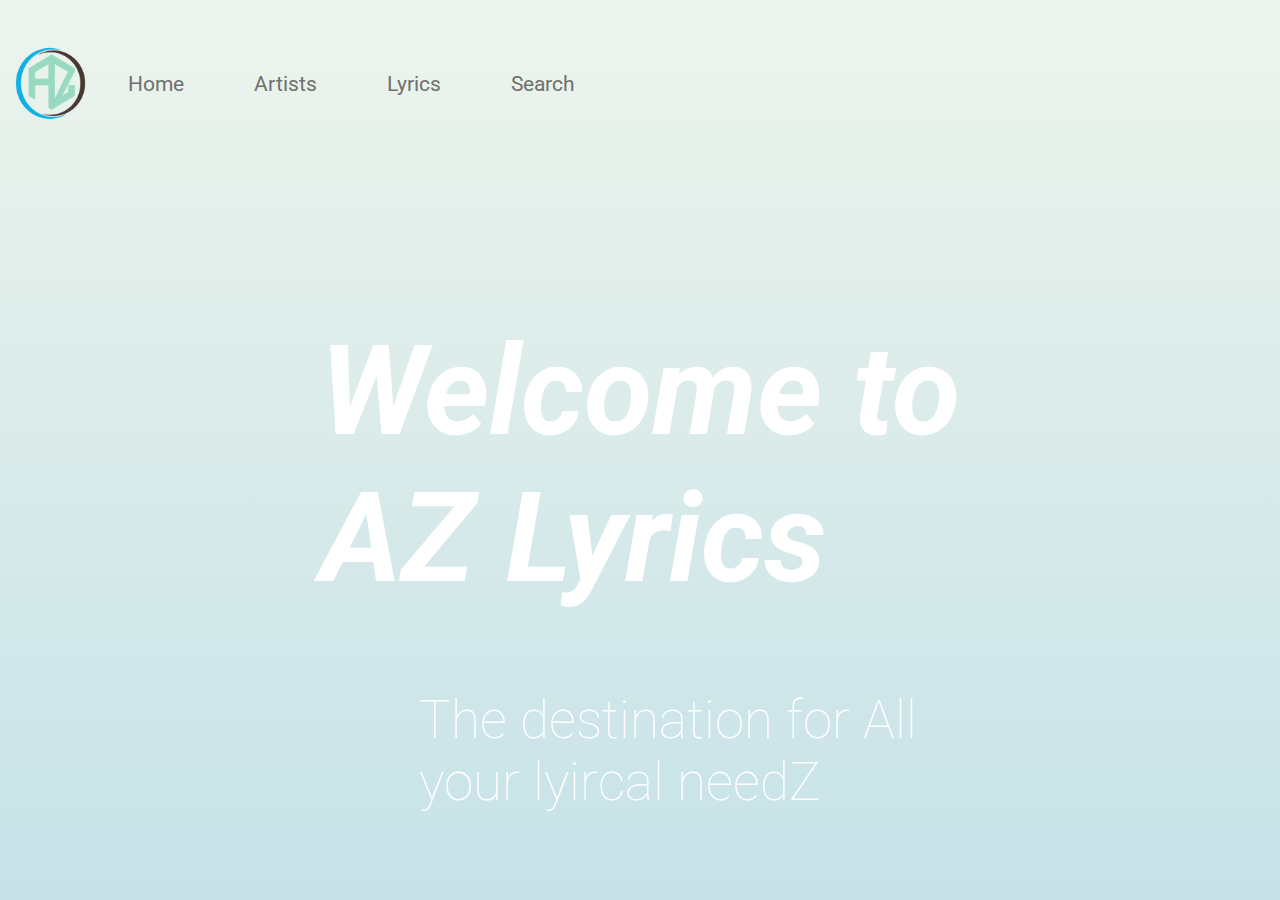
<file: index.html>
<html>
	<head>
		<title>AZ Lyrics Home Page</title>
		<link href="https://fonts.googleapis.com/css?family=Roboto" rel="stylesheet">
		<link rel="stylesheet" type="text/css" 
			href="assets/styles/main.css">
		<link rel="stylesheet" type="text/css" 
		href="assets/styles/index.css">
	</head>
<body>
	<nav>
		<div id="logo">
			<a href="index.html">
				<img src="assets/icon/logo.png" 
				alt="AZlogo" 
				style="width:75px;height:75px;border:0;"/>
			</a>
		</div>
		<div id="Top-Bar">
			<a id="option" href="index.html">Home</a>
			<a id="option" href="artists.html">Artists</a>
			<a id="option" href="lyrics.html">Lyrics</a>
			<a id="option" href="search.html">Search</a>
		</div>
	</nav>
	<div id="Title">
		<p>Welcome to <br>
			AZ Lyrics</p>
	</div>
	<div id="Slogan">
		<p>The destination for All<br>
			your lyircal needZ</p>
	</div>
	<!-- <div>
		<a href="index.html#topartist">
			<img src="assets/icon/arrow.png"></a>
	</div> -->
</body>
</html>
</file>
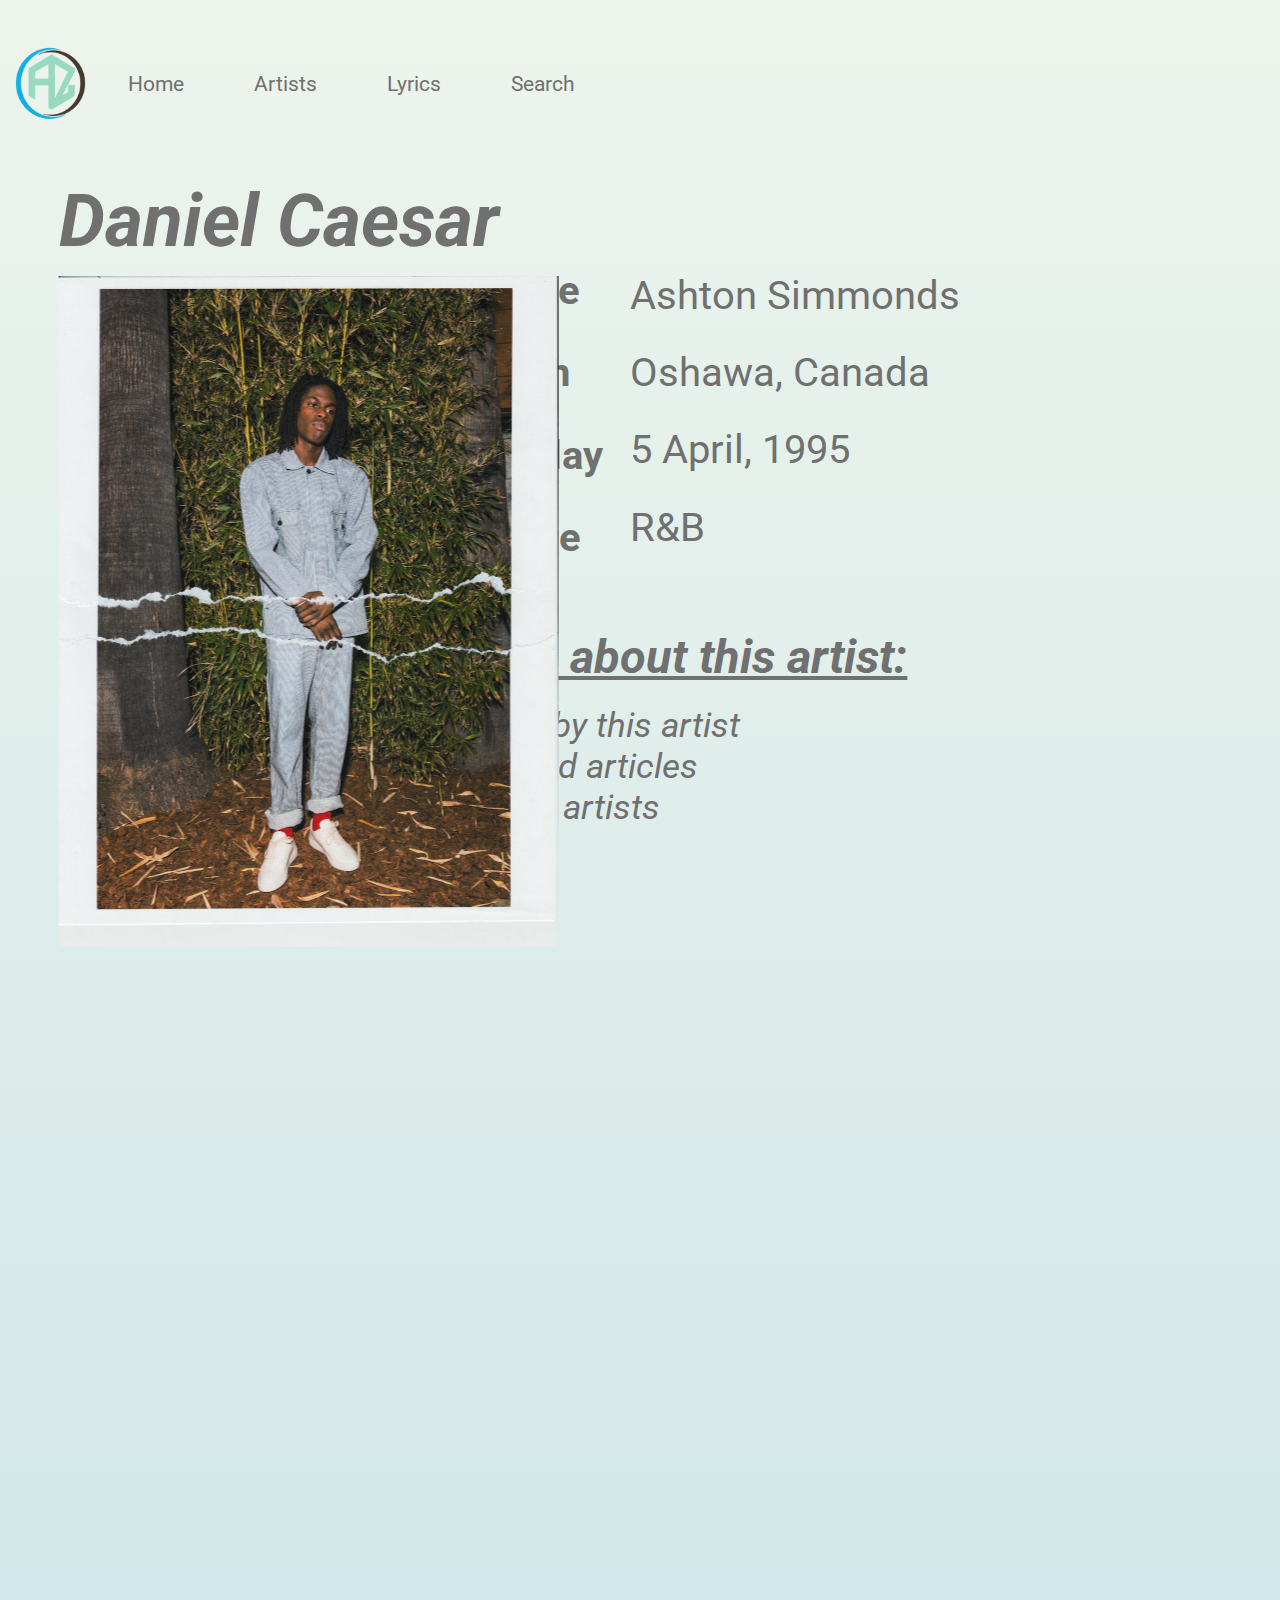
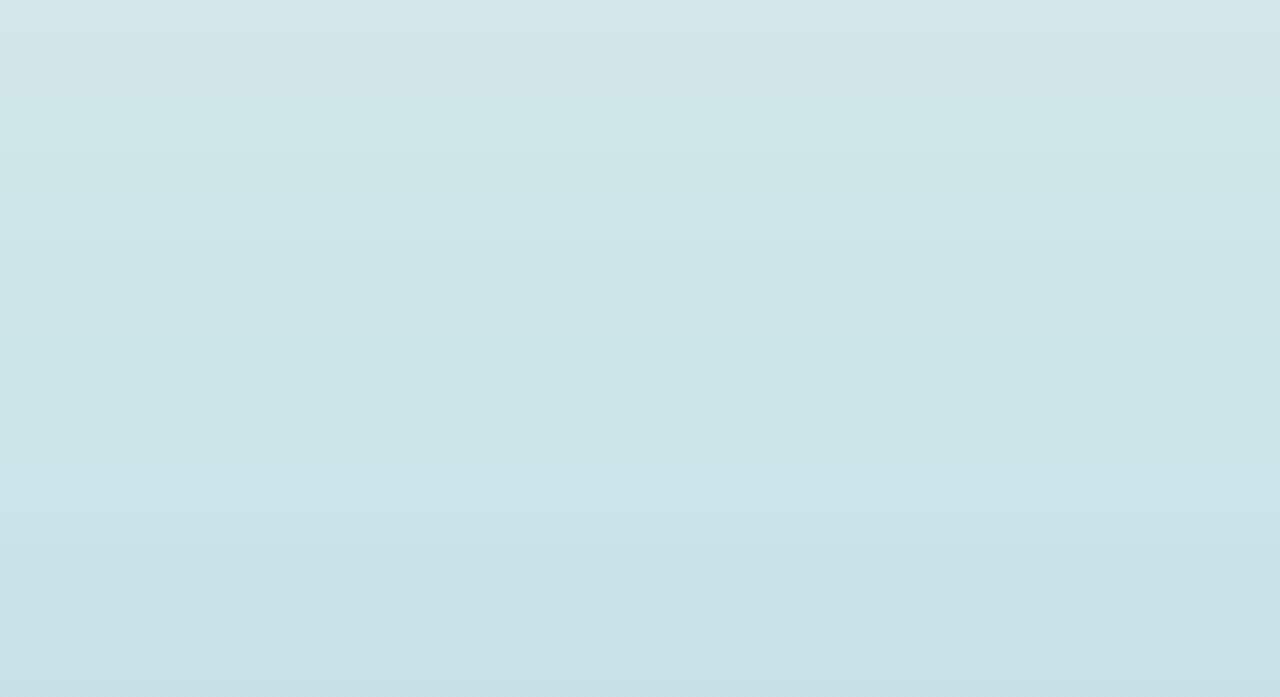
<file: artists.html>
<html>
	<head>
		<title>AZ Lyrics</title>
		<link href="https://fonts.googleapis.com/css?family=Roboto" rel="stylesheet">
		<link rel="stylesheet" type="text/css" 
			href="assets/styles/main.css">
			<link rel="stylesheet" type="text/css" 
			href="assets/styles/artists.css">
	</head>
<body>
	<nav>
		<div id="logo">
			<a href="index.html">
				<img src="assets/icon/logo.png" 
				alt="AZlogo" 
				style="width:75px;height:75px;border:0;"/>
			</a>
		</div>
		<div id="Top-Bar">
			<a id="option" href="index.html">Home</a>
			<a id="option" href="artists.html">Artists</a>
			<a id="option" href="lyrics.html">Lyrics</a>
			<a id="option" href="search.html">Search</a>
		</div>
	</nav>
	<div id="Artist">
		<p>Daniel Caesar </p>
	</div>
	<div id="About-Artist">
		<div id="Titles">
			<p id="sec">Name</p>
			<p id="sec">Born</p>
			<p id="sec">Birthday</p>
			<p id="sec">Genre</p>
		</div>
		<div id="Content">
			<p id="sec1">Ashton Simmonds</p>
			<p id="sec1">Oshawa, Canada</p>
			<p id="sec1">5 April, 1995</p>
			<p id="sec1">R&B</p>
		</div>
	</div>
	<div id="About-the-Artist">
		<p id="header">More about this artist:</p>
		<p id="info">	songs by this artist <br>
			featured articles <br>
			related artists</p>
	</div>
	<div id="picture">
		<img src="assets/img/Daniel.jpg">
	</div>
</body>
</html>
</file>
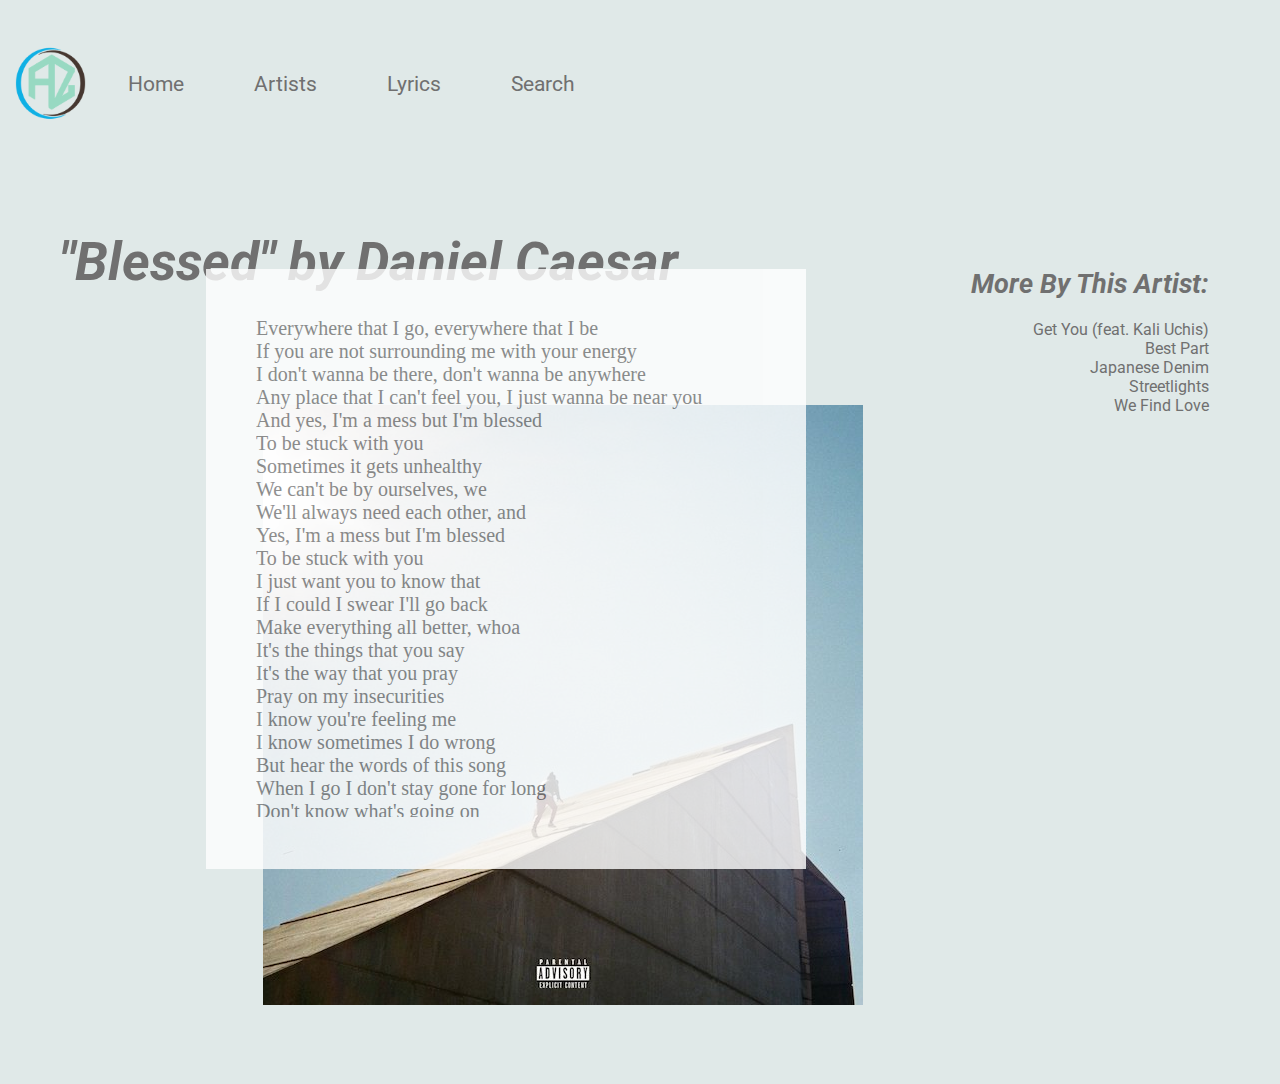
<file: lyrics.html>
<html>
	<head>
		<title>AZ Lyrics Home Page</title>
		<link href="https://fonts.googleapis.com/css?family=Roboto" rel="stylesheet">
		<link rel="stylesheet" type="text/css" 
			href="assets/styles/main.css">
			<link rel="stylesheet" type="text/css" 
			href="assets/styles/lyrics.css">
	</head>
<body>
	<nav>
		<div id="logo">
			<a href="index.html">
				<img src="assets/icon/logo.png" 
				alt="AZlogo" 
				style="width:75px;height:75px;border:0;"/>
			</a>
		</div>
		<div id="Top-Bar">
			<a id="option" href="index.html">Home</a>
			<a id="option" href="artists.html">Artists</a>
			<a id="option" href="lyrics.html">Lyrics</a>
			<a id="option" href="search.html">Search</a>
		</div>
	</nav>
	<div id="Artist">
		<h1>"Blessed" by Daniel Caesar</h1>
	</div>
	<div id="Lyrics">
		<p id="blessed-lyrics">Everywhere that I go, everywhere that I be</br>
			If you are not surrounding me with your energy</br>
			I don't wanna be there, don't wanna be anywhere</br>
			Any place that I can't feel you, I just wanna be near you</br>
			And yes, I'm a mess but I'm blessed</br>
			To be stuck with you</br>
			Sometimes it gets unhealthy</br>
			We can't be by ourselves, we</br>
			We'll always need each other, and</br>
			Yes, I'm a mess but I'm blessed</br>
			To be stuck with you</br>
			I just want you to know that</br>
			If I could I swear I'll go back</br>
			Make everything all better, whoa</br>
			It's the things that you say</br>
			It's the way that you pray</br>
			Pray on my insecurities</br>
			I know you're feeling me</br>
			I know sometimes I do wrong</br>
			But hear the words of this song</br>
			When I go I don't stay gone for long</br>
			Don't know what's going on</br>
			And yes, I'm a mess but I'm blessed</br>
			To be stuck with you</br>
			Sometimes it gets unhealthy</br>
			We can't be by ourselves, we</br>
			We'll always need each other, and</br>
			Yes, I'm a mess but I'm blessed</br>
			To be stuck with you</br>
			I just want you to know that</br>
			If I could I swear I'll go back</br>
			Make everything all better, whoa</br>
			And I'm coming back home to you</br>
			And I'm coming back home to you</br>
			I'm coming back home</br>
			I'm coming back home to you</br>
			I'm coming back home</br>
			I'm coming back home to you</br>
			I'm coming back home</br>
			I'm coming back home to you</br>
			I'm coming back home</br>
			I'm coming back home to you</br>
			I'm coming back home</br>
			I'm coming back home to you</br>
			I'm coming back home</br>
			And yes, I'm a mess but I'm blessed</br>
			To be stuck with you</br>
			Sometimes it gets unhealthy</br>
			We can't be by ourselves, we</br>
			We'll always need each other, and</br>
			Yes, I'm a mess but I'm blessed</br>
			To be stuck with you</br>
			I just want you to know that</br>
			If I could I swear I'll go back</br>
			Make everything all better, whoa</p>
	</div>
	<div id="backcover"><img src="assets/img/Freudian.jpg"></div>
	<div id="sideinfo">
		<div id="morebythisartist">More By This Artist:</div>
		<div class="moresideinfo">Get You (feat. Kali Uchis)</div>
		<div class="moresideinfo">Best Part</div>
		<div class="moresideinfo">Japanese Denim</div>
		<div class="moresideinfo">Streetlights</div>
		<div class="moresideinfo">We Find Love</div>
	</div>
</body>
</html>
</file>
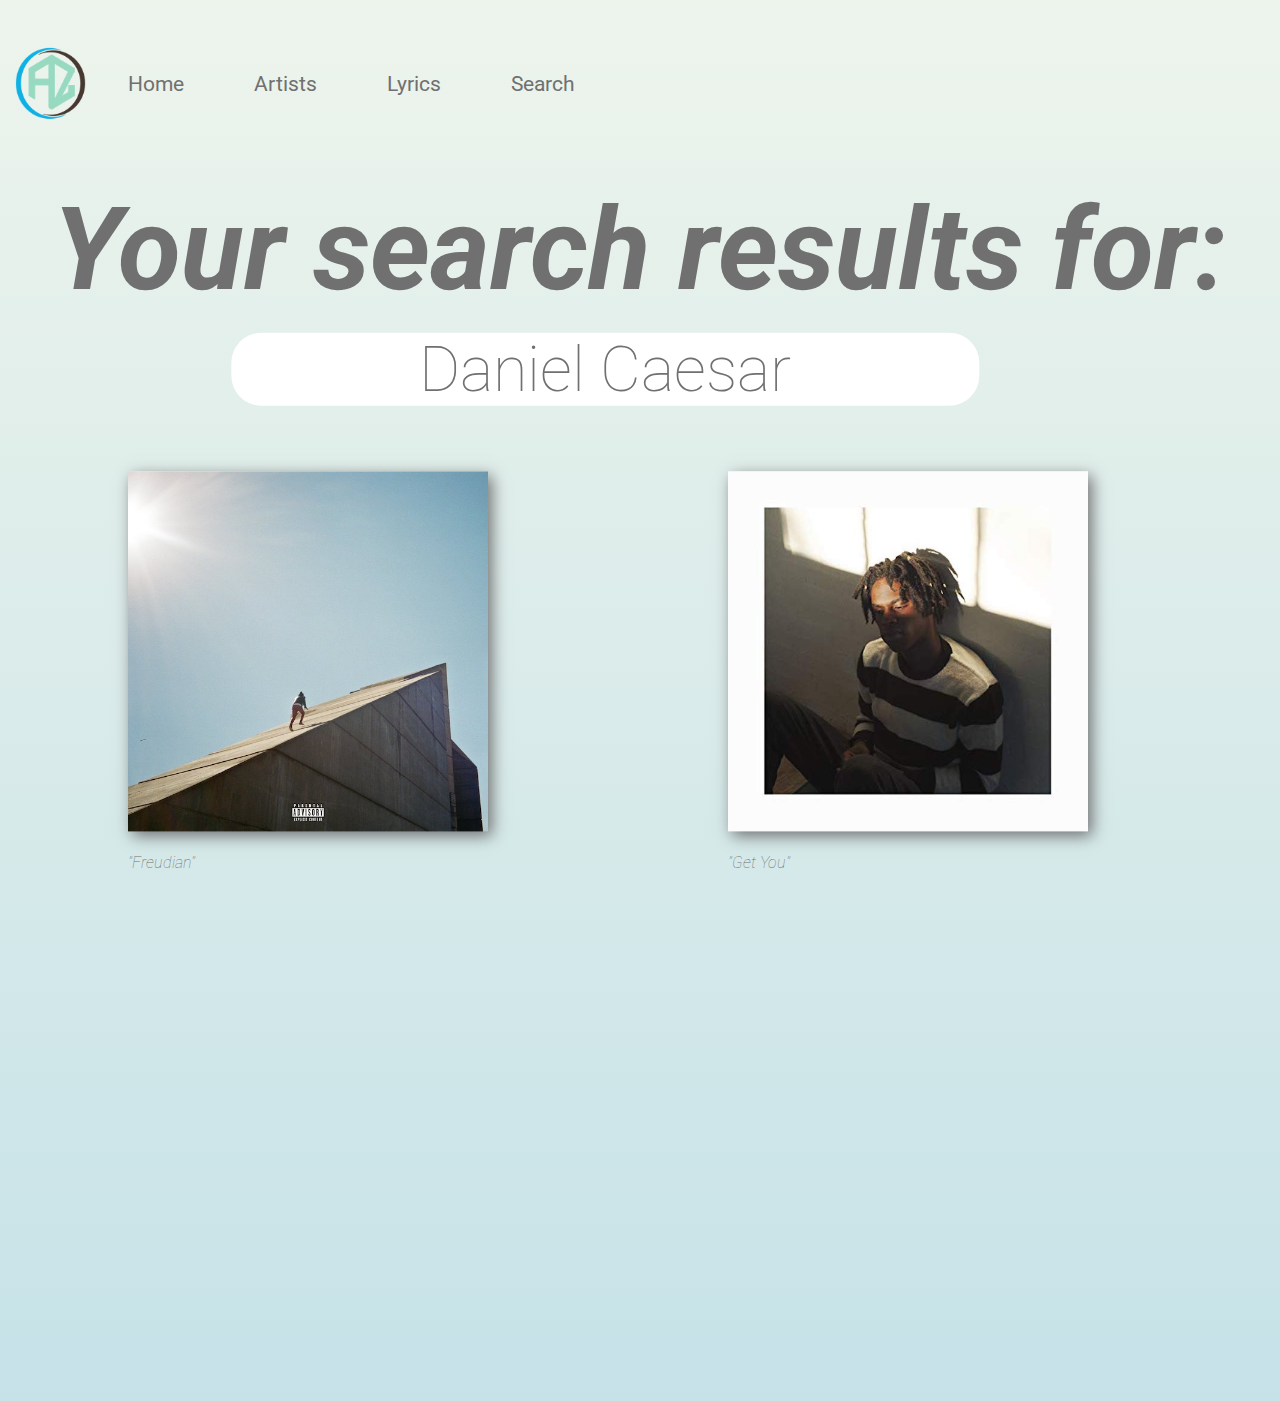
<file: search.html>
<html>
	<head>
		<title>AZ Lyrics</title>
		<link href="https://fonts.googleapis.com/css?family=Roboto" rel="stylesheet">
		<link rel="stylesheet" type="text/css" 
			href="assets/styles/main.css">
			<link rel="stylesheet" type="text/css" 
			href="assets/styles/search.css">
	</head>
<body>
	<nav>
		<div id="logo">
			<a href="index.html">
				<img src="assets/icon/logo.png" 
				alt="AZlogo" 
				style="width:75px;height:75px;border:0;"/>
			</a>
		</div>
		<div id="Top-Bar">
			<a id="option" href="index.html">Home</a>
			<a id="option" href="artists.html">Artists</a>
			<a id="option" href="lyrics.html">Lyrics</a>
			<a id="option" href="search.html">Search</a>
		</div>
	</nav>
	
	<div>
		<p id="Search-Text">Your search results for:</p>
	</div>

	<div class="Search-Bar">
		<!-- <a href="search.html">
			<img id="glass" src="assets/icon/magnifyingglass.png" alt="search">
		</a> -->
		<p id="Daniel-caesar">Daniel Caesar</p>
	</div>


	<div id="albums">
		<a href="lyrics.html">
			<img src="assets/img/Freudian.jpg" alt="Freudian">
			<p id="Fredudian">"Freudian"</p>
		</a>
		<a href="lyrics.html">
			<img src="assets/img/GetYou.jpg" alt="Get You">
			<p id="Get You">"Get You"</p>
		</a>
		<a href="lyrics.html">
			<img src="assets/img/PraiseBreak.jpg" alt="Praise Break">
			<p id="Praise Break">"Praise Break"</p>
		</a>
	</div>
</body>
</html>
</file>
<file: assets/styles/main.css>
nav {
    display: flex;
    padding: 0px 5px 10px 5px;
    font-family: 'Roboto', sans-serif;
    align-items: center;
    flex-direction: row;
    justify-content: flex-start;
    top: 0;
    left: 0;
    right: 0;
    height: 150px;
    flex-direction: row;
    justify-content: flex-start;
    /* align-items: center; */
    /* font-family: 'Helvetic Neue', 'Helvetica', 'Roboto', Lora, sans-serif; */
    /* font-family: 'San Francisco', 'Segoe UI', 'Ubuntu', sans-serif; */
}

#Top-Bar {
    display: flex;
    padding: 10px 5px 10px 5px;
    font-family: 'Roboto', sans-serif;
    align-items: center;
    flex-direction: row;
    justify-content: flex-start;
    top: 0;
    left: 0;
    right: 0;
    height: 150px;
    flex-direction: row;
    justify-content: flex-start;
    align-items: center;
    /* font-family: 'Helvetic Neue', 'Helvetica', 'Roboto', Lora, sans-serif; */
    /* font-family: 'San Francisco', 'Segoe UI', 'Ubuntu', sans-serif; */    
}

/* nav {
    display: flex;
    position: fixed;
    top: 0;
    left: 0;
    right: 0;
    background: lightgreen;
    height: 80px;
    flex-direction: row;
    justify-content: flex-start;
    align-items: center;
} */

#option {
    display: block;
    padding: 0px 35px;
    box-sizing: border-box;
    color: #707070;
    text-decoration: none;
    font-size: 16pt;
}

#option:hover {
    text-decoration: underline;
}
</file>
<file: assets/styles/index.css>
body {
    background-image: linear-gradient(#EDF4EC, #C6E2E8)
}

#Title, #Slogan {
    /* display: block; */
    /* position: absolute; */
    /* position: relative;
    top: 50%;
    left: 50%;
    transform-box: translate(-50%, -50%);
    border: 8pt; */
    font-family: 'Roboto', sans-serif;
    font-weight: bold;
    color: #ffffff;
}

#Title {
    display: flex;
    flex-direction: row;
    justify-content: center;
    margin-top: 2%;
    font-size: 125;
    font-style: italic;
    /* font-weight: bold; */
    /* color: #ffffff; */
    /* transform: translate(0, -50%); */
    /* transform: translate(50%, 50%); */
    /* align-items: center; */
}

#Slogan {
    display: flex;
    flex-direction: row;
    justify-content: center;
    text-align: left;
    font-weight: lighter;
    margin: -8% 0 0 4.5%;
    font-size: 53;
}
</file>
<file: assets/styles/artists.css>
body {
    /* background-color: white; */
    background-image: linear-gradient(#EDF4EC, #C6E2E8);
}

#Artist {
    font-size: 55pt;
    font-family: 'Roboto', sans-serif;
    font-weight: bold;
    font-style: italic;
    color: #707070;
    /* transform: translate(4%, -50%) */
    margin-left: 4%;
    margin-top: -5%;
}

/* #bodycontent {
    display: flex;
    flex-direction: column;
    justify-content: center
} */

#About-Artist {
    display: flex;
    flex-direction: row;
    transform: translate(35%, -20%)
}
#Titles {
    font-size: 30pt;
    font-family: 'Roboto', sans-serif;
    font-weight: bold;
    color: #707070;
    display: flex;
    flex-direction: column;
    justify-content: center;
    /* align-content: center; */
    /* transform: translate(35%) */
    /* margin-left: 35%; */
    /* margin-top: -5%; */
}
#sec, #sec1 {
    margin-top: -3%;
}
#sec {
    display: flex;
    flex-direction: column;
    justify-content: center;
    align-items: center;
}
#Content {
    font-size: 30pt;
    font-family: 'Roboto', sans-serif;
    font-weight: regular;
    color: #707070;
    display: flex;
    flex-direction: column;
    justify-content: center;
    transform: translate(8%);
}
#About-the-Artist {
    font-family: 'Roboto', sans-serif;
    color: #707070;
    display: flex;
    flex-direction: column;
    justify-content: center;
    transform: translate(35%, -30%)
}
#header {
    font-size: 35pt;
    font-weight: bold;
    font-style: italic;
    text-decoration: underline;
}
#info {
    font-size: 35;
    font-style: italic;
    margin-top: -2%
}
#picture {
    display: flex;
    /* flex-direction: column; */
    justify-content: flex-start; 
    transform: translate(-21%, -75%) scale(.5);
}
#daniel-caesar {
    display: flex;
    flex-direction: 
}
</file>
<file: assets/styles/lyrics.css>
body {
    background-color: #E0E9E8;
}


#Artist {
	font-size: 20pt;
    font-family: 'Roboto', sans-serif;
    font-weight: bold;
    font-style: italic;
    color: #707070;
    margin-left: 4%;
    margin-top: 5%;
    z-index: 0;
}

#Lyrics {
	z-index: -1;
	background-color: white;
	opacity: 0.8;
	height: 600px;
	width: 600px;
	display: flex;
	align-content: center;
	justify-content: center;
	left: 33%;
	top: -10%;
	transform: translate(33%, -10%);

}

#blessed-lyrics {
	font-family: 'Lora', serif;
	font-size: 15pt;
	color: #707070;
	opacity: 0.97;
	height: 500px;
	width: 500px;
	overflow: scroll;
	position: absolute;
	margin-top: 8%;
	
}

#backcover {
	display: flex;
	align-content: center;
	justify-content: center;
	position: absolute;
	left: 14%;
	top: 27%;
	transform: translate(14%, 27%);
	z-index: -2;
}

#sideinfo{
	display: flex;
	flex-direction: column;
	align-items: flex-end;
	align-items: space-between;
	top: -450%;
	right: -5%;
	transform: translate(-5%, -450%);

}

#morebythisartist {
	font-family: 'Roboto', sans-serif;
    color: #707070;
    font-weight: bold;
    font-style: italic;
    font-size: 20pt;
    margin-bottom: 20px;

}

.moresideinfo {
	font-family: 'Roboto', sans-serif;
	color: #707070;
	display: flex;
	text-decoration: none;

}

.moresideinfo:hover {
	font-family: 'Roboto', sans-serif;
	color: #707070;
	display: flex;
	text-decoration: underline;

}
</file>
<file: assets/styles/search.css>
body {
    background-image: linear-gradient(#EDF4EC, #C6E2E8);
    /* background-image: #ffffff; */
    font-family: 'Roboto', sans-serif;
    color: #707070;
}
#Search-Text {
    display: flex;
    flex-direction: column;
    justify-content: center;
    align-items: center;
    font-size: 86pt;
    font-style: italic;
    font-weight: bold;
    transform: translate(0%, -75%)
}
.Search-Bar {
    display: flex;
    flex-direction: row;
    justify-content: center;
    align-items: center;
    padding: 6px;
    /* margin-right: 10%;
    margin-left: 10%; */
    transform: translate(15%, -75%);
    /* background: #ffffff; */
    border: 2px #707070;
    border-radius: 50%;
}

#daniel-caesar {
    display: flex;
    flex-direction: row;
    align-items: center;
    transform: translate(-30%, -150%);
    font-size: 47pt;
    font-weight: 100;
    font-family: 'Roboto', sans-serif;
    color: #707070;
    text-decoration: normal;
    /* background: #faf2f2; */
    background: #ffffff;
    padding-left: 15%;
    padding-right: 15%;
    border: 2px #707070;
    border-radius: 30px;
    
}
/* #glass {
    transform: scale(0.1);
} */
#albums {
    display: flex;
    flex-direction: row;
    align-items: center;
    transform: translate(0, -60%)
}
#albums a img{
    transform: scale(.6);
    box-shadow: 7px 7px 25px #707070;
}
#albums a{
    display: flex;
    flex-direction: column;
    font-family: 'Roboto', sans-serif;
    color: #707070;
    font-style: italic;
    text-decoration: none;
}
#albums p{
    transform: translate(20%, -600%);
    font-weight: 100;
    font-family: 'Roboto', sans-serif;
    color: #707070;
    font-style: italic;
}
</file>
